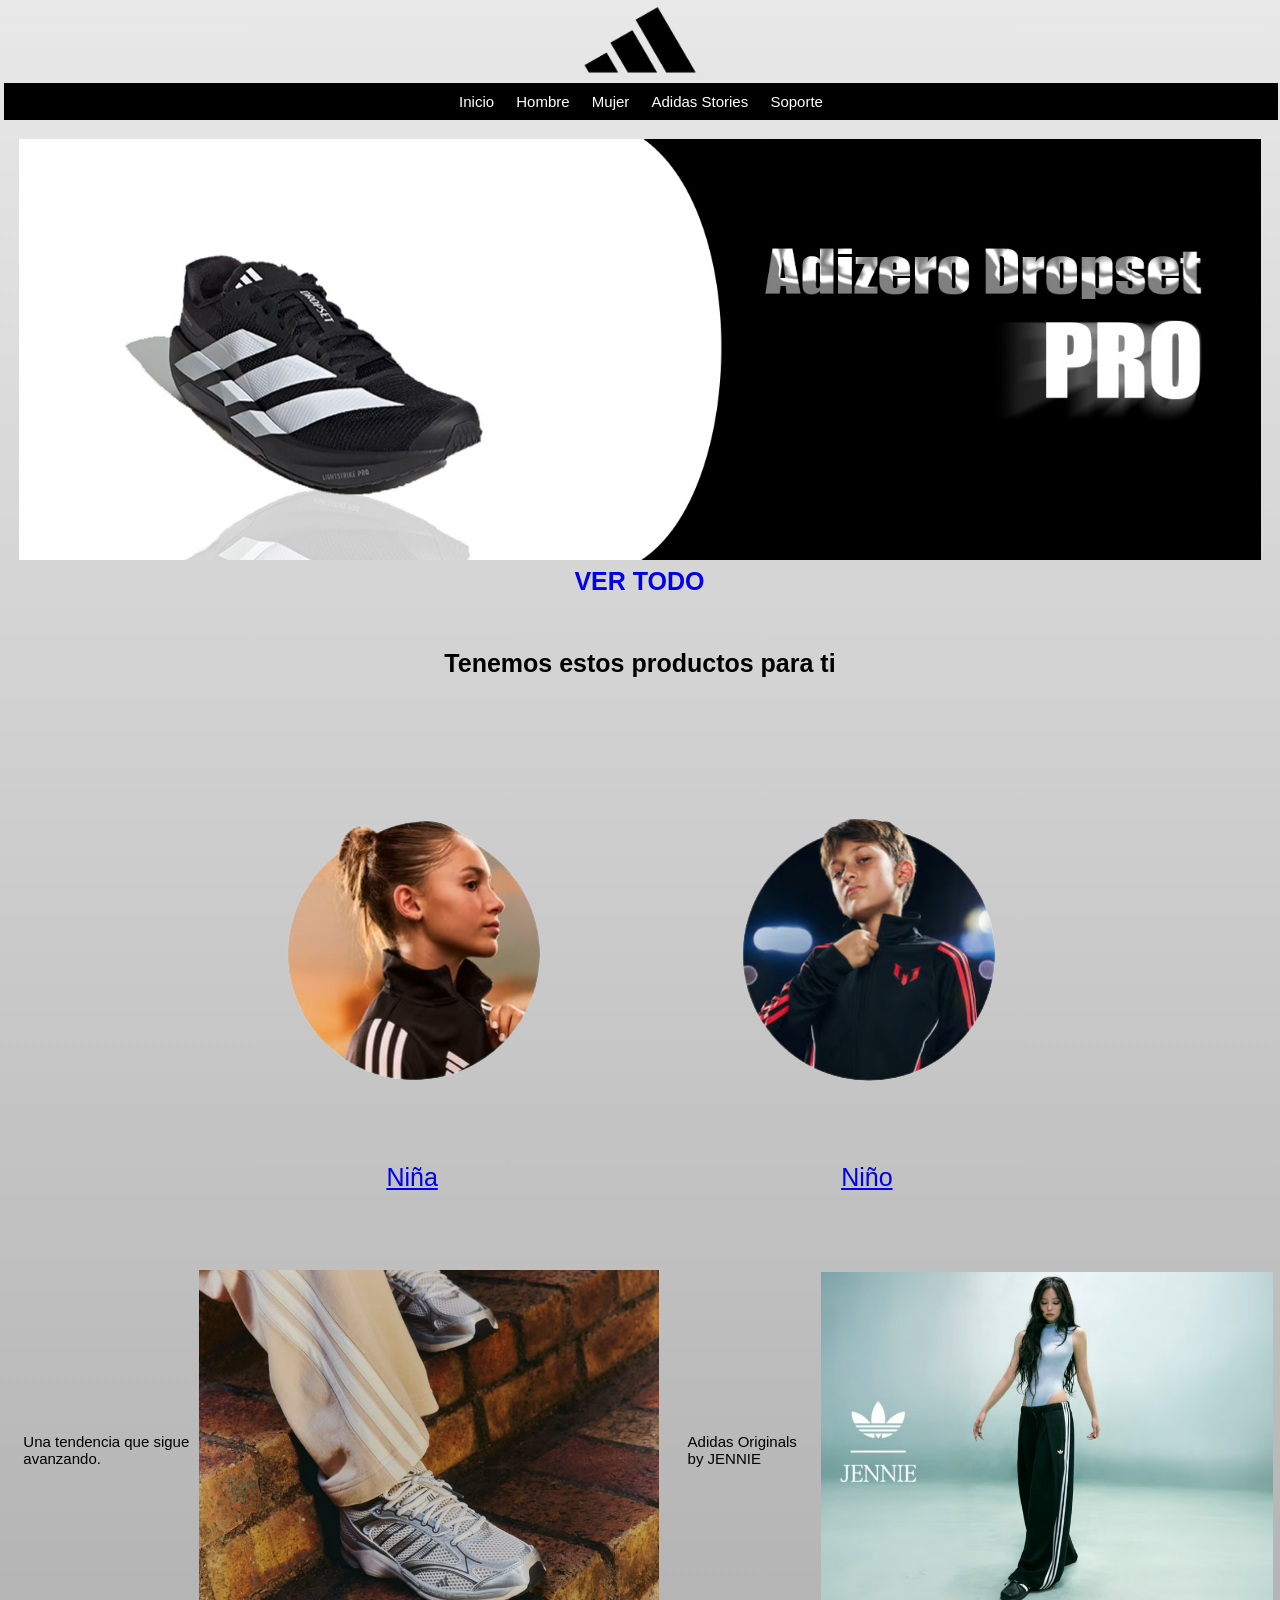
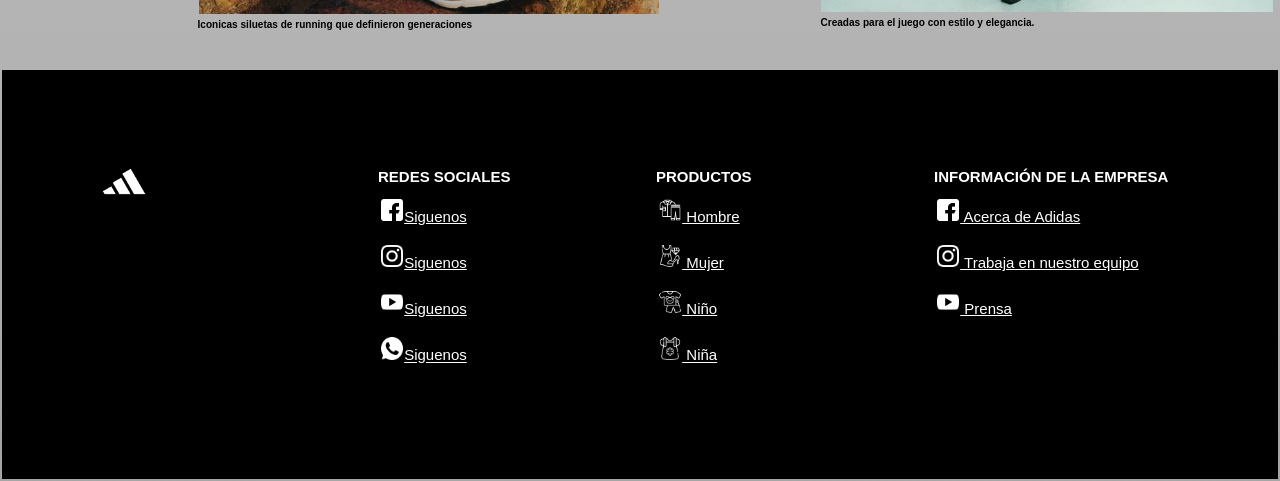
<file: index.html>
<!DOCTYPE html>
<html lang="en">
<head>
    <meta charset="UTF-8">
    <meta name="viewport" content="width=device-width, initial-scale=1.0">
    <title>ADIDAS PRODUCTO HOMBRE</title>
    <link rel="shortcut icon" href="imagenes/footer.png">
    <link rel="stylesheet" href="CSS/estilo-web.css">
    <link rel="stylesheet" href="CSS-Footer/Estilo-Footer.css">
     <link rel="stylesheet" href="CSS/estilo-stories.css">
</head>
<body>
    <header>
        <center><a href="index.html"><img src="imagenes/Adidas-Logo.png" width="10%"></a></center>
    </header>
    <nav>
        <h3>&nbsp;<menu></menu></h3>
        <ul><center>
            <a href="index.html"><li>Inicio</li></a>
            <a href="Hombre.html"><li>Hombre</li></a>
            <a href="Mujer.html"><li>Mujer</li></a>
             <a href="Adidas Stories.html"><li>Adidas Stories</li></a>
            <a href="#"><li>Soporte</li></a>
        </center>
        </ul>
    </nav>
    <section>
        <CENTER>
        <img src="imagenes/BANNERO01.jpg" width="100%">
        <a href="https://www.adidas.pe/adizero_evo_sl" style="text-decoration: none;"
        target="_blank" style="text-decoration: none;">
            <B>VER TODO</B>
        </a>
        </CENTER>
    </section>
    <br>
    <br>
    <center>
        <article>
            <h2>Tenemos estos productos para ti</h2>
        </article>
    </center>
    <br><br>
    <section>
        <ul>
            <li><a href="#"><img src="imagenes/nina.png" width="100%"><br>Niña</a></li>
            <li><a href="#"><img src="imagenes/nino.png" width="100%"><br>Niño</a></li>
        </ul>
    </section>
    <br><br>
    <center>
        <table>
            <tr>
                <td>&nbsp;</td>
                <td>&nbsp;</td>
                <td>Una tendencia que sigue avanzando.</td>
                <td>
                    <a href="#"><img src="imagenes/1.jpeg" width="100%"></a>
                    <h6>Iconicas siluetas de running que definieron generaciones</h6>
                </td>
                <td>&nbsp;</td>
                <td>&nbsp;</td>
                <td>&nbsp;</td>
                <td>Adidas Originals by JENNIE</td>
                <td><a href="#"><img src="imagenes/2.jpeg" width="100%"></a>
                <h6>Creadas para el juego con estilo y elegancia.</h6></td>
            </tr>
        </table>
    </center>
    <br>
    <br>
    <footer class="footer">
    <div class="container">
    <div class="footer-row">
    <div class="footer-link">
        <img src="imagenes/Adidas-Logo blanco.png" width="20%">
    </div>
    <div class="footer-link">
        <h4>REDES SOCIALES</h4>
    <ul>
            <li><a href="https://www.facebook.com/" target="_blank">
                <img src="imagenes/facebook blanco.png" width="10%">Siguenos
            </a></li>
            <li><a href="https://www.instagram.com/" target="_blank">
                <img src="imagenes/instragram blanco.png" width="10%">Siguenos
            </a></li>
            <li><a href="https://www.youtube.com/" target="_blank">
                <img src="imagenes/youtube blanco.png" width="10%">Siguenos
            </a></li>
            <li><a href="https://web.whatsapp.com/" target="_blank">
                <img src="imagenes/whatsapp blanco.png" width="10%">Siguenos
            </a></li>
 </ul>
    </div>
<div class="footer-link">
    <h4>PRODUCTOS</h4>
    <ul>
        <li>
            <a href="https://www.facebook.com/" target="_blank">
                <img src="imagenes/hombre blanco.png" width="10%"> Hombre
            </a>
        </li>
        <li>
            <a href="https://www.instagram.com/" target="_blank">
                <img src="imagenes/mujer blanco.png" width="10%"> Mujer
            </a>
        </li>
        <li>
            <a href="https://www.youtube.com/" target="_blank">
                <img src="imagenes/niño blanco.png" width="10%"> Niño
            </a>
        </li>
        <li>
            <a href="https://web.whatsapp.com/" target="_blank">
                <img src="imagenes/niña blanco.png" width="10%"> Niña
            </a>
        </li>
    </ul>
</div>

<div class="footer-link">
    <h4>INFORMACIÓN DE LA EMPRESA</h4>
    <ul>
        <li>
            <a href="https://www.facebook.com/" target="_blank">
                <img src="imagenes/facebook blanco.png" width="10%"> Acerca de Adidas
            </a>
        </li>
        <li>
            <a href="https://www.instagram.com/" target="_blank">
                <img src="imagenes/instragram blanco.png" width="10%"> Trabaja en nuestro equipo
            </a>
        </li>
        <li>
            <a href="https://www.youtube.com/" target="_blank">
                <img src="imagenes/youtube blanco.png" width="10%"> Prensa
            </a>
        </li>
    </ul>
</div></td>




            </div>
        </div>
    </footer>
</body>
</html>
</file>
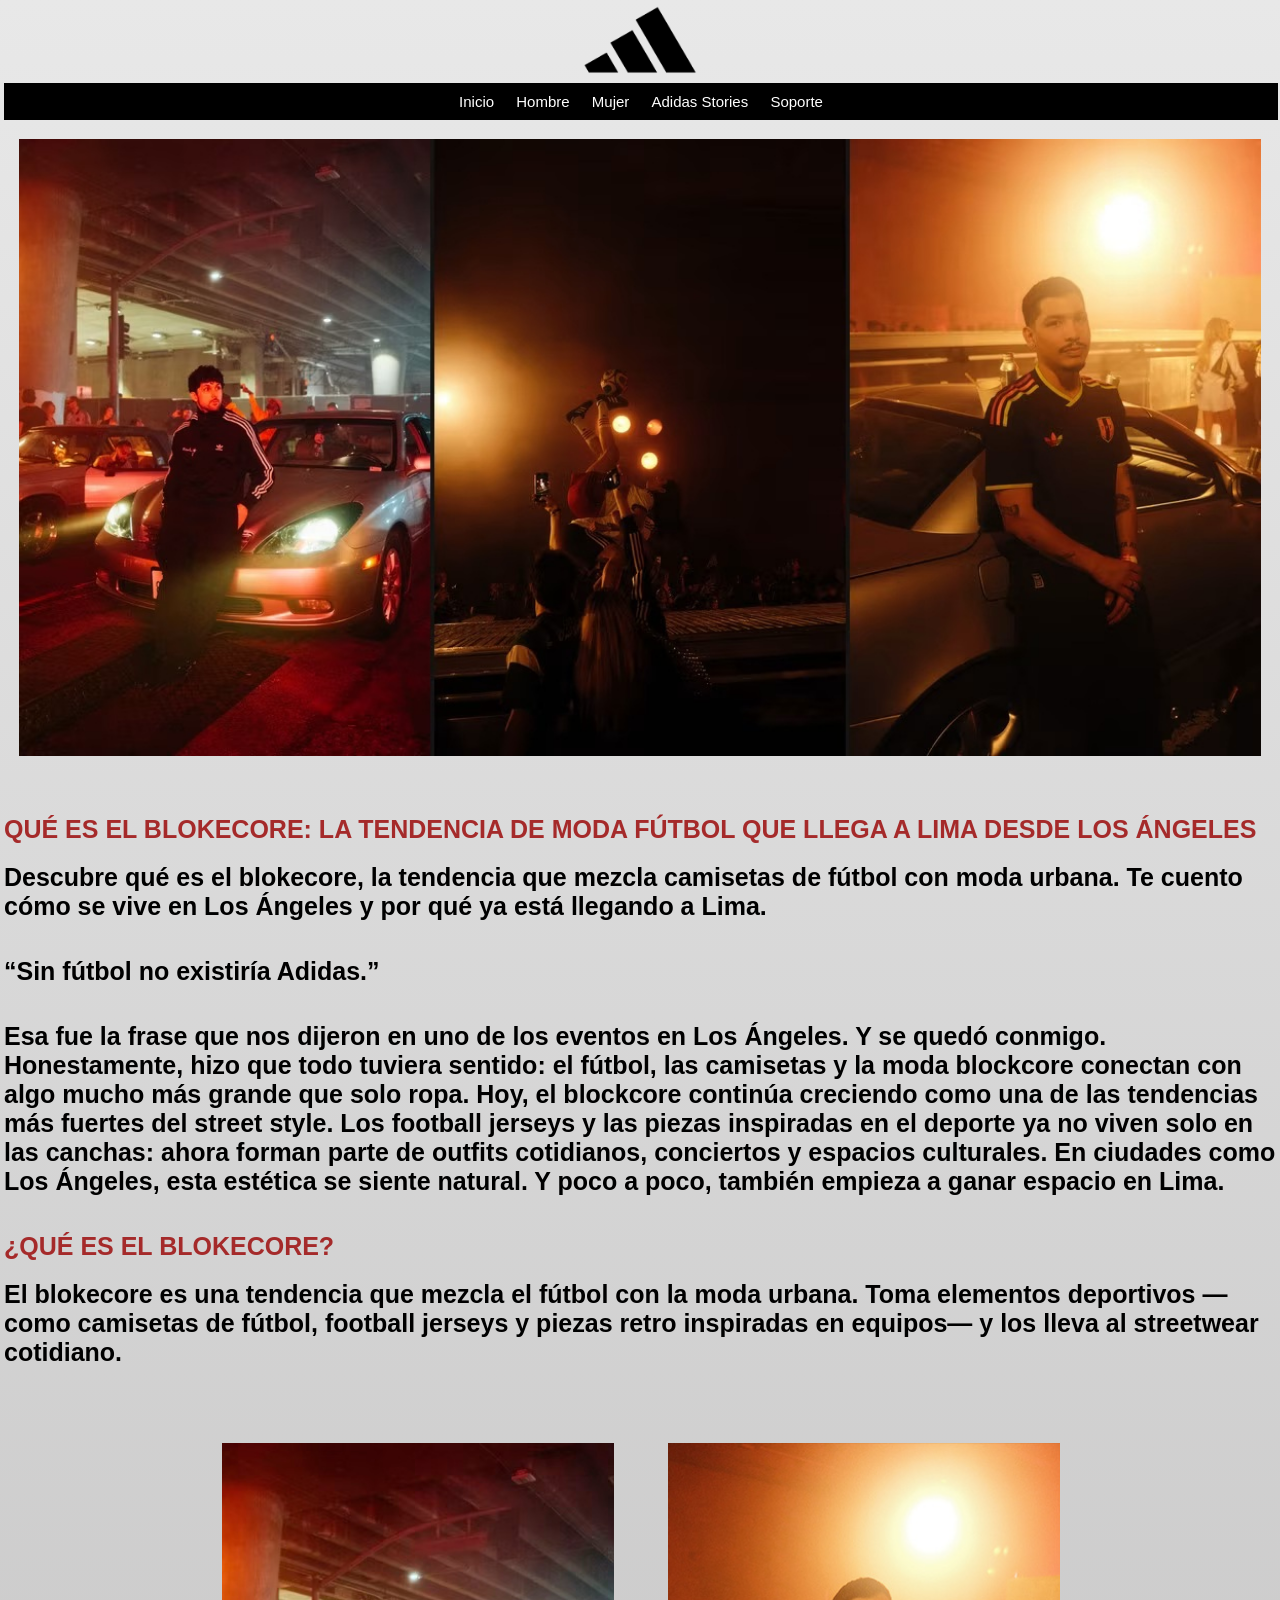
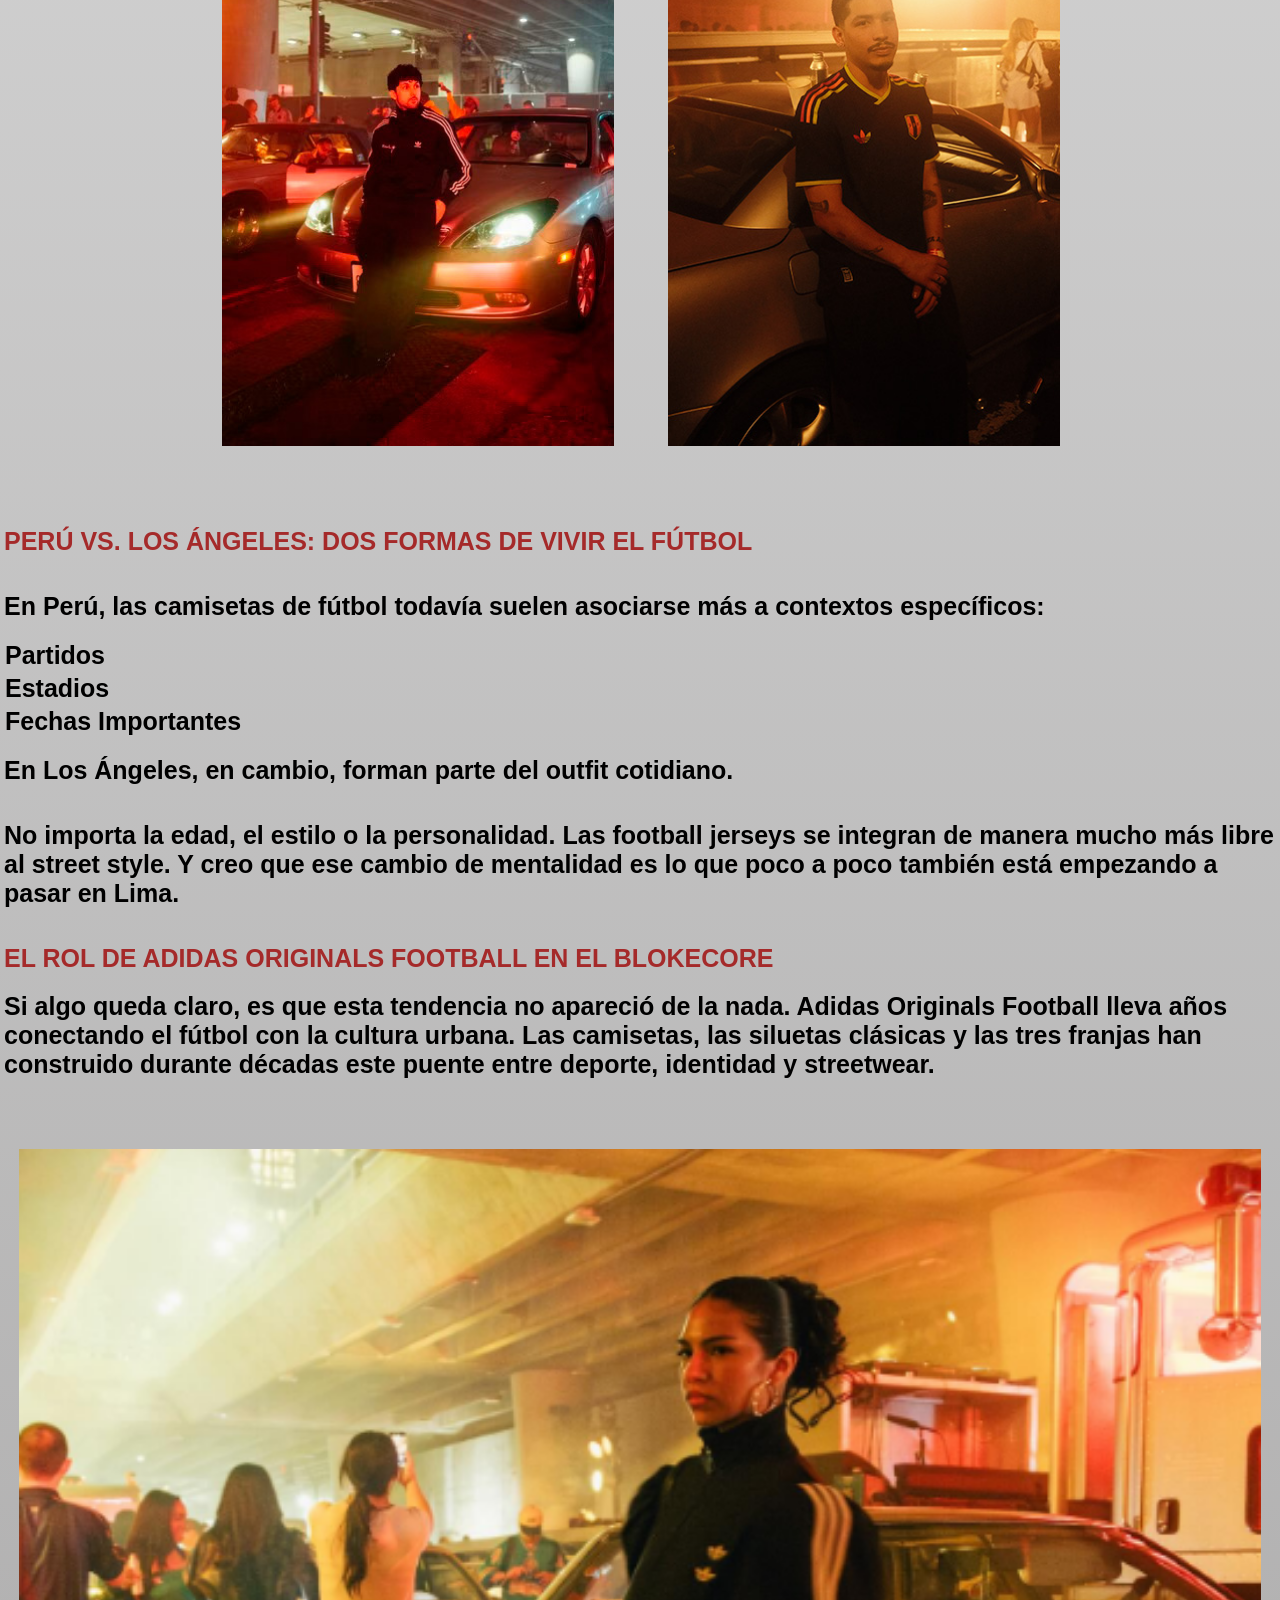
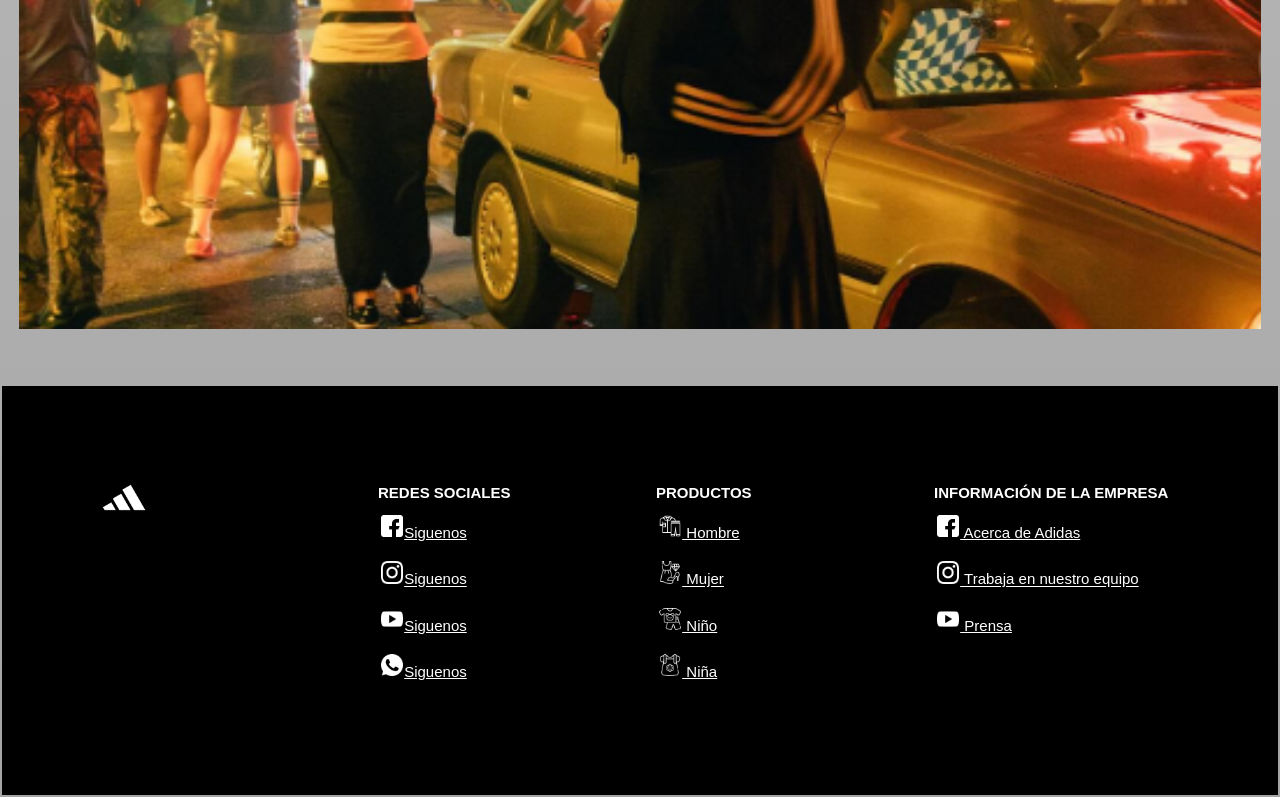
<file: Adidas Stories.html>
<!DOCTYPE html>
<html lang="en">
<head>
    <meta charset="UTF-8">
    <meta name="viewport" content="width=device-width, initial-scale=1.0">
    <title>ADIDAS PRODUCTO HOMBRE</title>
    <link rel="shortcut icon" href="imagenes/footer.png">
    <link rel="stylesheet" href="CSS/estilo-web.css">
    <link rel="stylesheet" href="CSS-Footer/Estilo-Footer.css">
    <link rel="stylesheet" href="CSS/estilo-stories.css">
</head>
<body>
    <header>
        <center><a href="index.html"><img src="imagenes/Adidas-Logo.png" width="10%"></a></center>
    </header>
    <nav>
        <h3>&nbsp;<menu></menu></h3>
        <ul><center>
            <a href="index.html"><li>Inicio</li></a>
            <a href="Hombre.html"><li>Hombre</li></a>
            <a href="Mujer.html"><li>Mujer</li></a>
             <a href="Adidas Stories.html"><li>Adidas Stories</li></a>
            <a href="#"><li>Soporte</li></a>
        </center>
        </ul>
    </nav>
    <section>
        <CENTER>
        <img src="imagenes stories/BANNER-1.jpg" width="100%">
        <a href="https://www.adidas.pe/adizero_evo_sl" style="text-decoration: none;"
        target="_blank" style="text-decoration: none;">
        </a>
        </CENTER>
    </section>
    <br>
    <br>
        <article>
            <h1>QUÉ ES EL BLOKECORE: LA TENDENCIA DE MODA FÚTBOL QUE LLEGA A LIMA DESDE LOS ÁNGELES</h1>
            <br>
            <h2>Descubre qué es el blokecore, la tendencia que mezcla camisetas de fútbol con moda urbana. Te cuento cómo se vive en Los Ángeles y por qué ya está llegando a Lima.</h2>
            <br>
            <br>
            <h2>“Sin fútbol no existiría Adidas.”</h2>
            <br>
            <br>
            <h2>Esa fue la frase que nos dijeron en uno de los eventos en Los Ángeles. Y se quedó conmigo.

Honestamente, hizo que todo tuviera sentido: el fútbol, las camisetas y la moda blockcore conectan con algo mucho más grande que solo ropa.

Hoy, el blockcore continúa creciendo como una de las tendencias más fuertes del street style. Los football jerseys y las piezas inspiradas en el deporte ya no viven solo en las canchas: ahora forman parte de outfits cotidianos, conciertos y espacios culturales.

En ciudades como Los Ángeles, esta estética se siente natural. Y poco a poco, también empieza a ganar espacio en Lima.</h2>
         <br>
         <br>
         <h1>¿QUÉ ES EL BLOKECORE?</h1>
         <br>
         <h2>El blokecore es una tendencia que mezcla el fútbol con la moda urbana. Toma elementos deportivos —como camisetas de fútbol, football jerseys y piezas retro inspiradas en equipos— y los lleva al streetwear cotidiano.</h2>
        </article>
    <br><br>
    <section>
        <ul>
            <li><a href="#"><img src="imagenes stories/IMAGEN - 11.jpg" width="100%"></a></li>
            <li><a href="#"><img src="imagenes stories/IMAGEN - 22.jpg" width="100%"></a></li>
        </ul>
    </section>
    <br>
    <br>
        <article>
            <h1>PERÚ VS. LOS ÁNGELES: DOS FORMAS DE VIVIR EL FÚTBOL</h1>
            <br>
            <br>
            <h2>En Perú, las camisetas de fútbol todavía suelen asociarse más a contextos específicos:</h2>
            <br>
            <li><h2>Partidos</h2></li>
            <li><h2>Estadios</h2></li>
            <li><h2>Fechas Importantes</h2></li>
            <br>
            <h2>En Los Ángeles, en cambio, forman parte del outfit cotidiano.</h2>
            <br>
            <br>
            <h2>No importa la edad, el estilo o la personalidad. Las football jerseys se integran de manera mucho más libre al street style.
                Y creo que ese cambio de mentalidad es lo que poco a poco también está empezando a pasar en Lima.</h2>
            <br>
            <br>
            <h1>EL ROL DE ADIDAS ORIGINALS FOOTBALL EN EL BLOKECORE</h1>
            <br>
            <h2>Si algo queda claro, es que esta tendencia no apareció de la nada.
                Adidas Originals Football lleva años conectando el fútbol con la cultura urbana. Las camisetas, las siluetas clásicas y las tres franjas han construido durante décadas este puente entre deporte, identidad y streetwear.</h2>
                <br>

        </article>
    <br>
    <br>
    <section>
        <CENTER>
        <img src="imagenes stories/IMAGEN-33.png" width="100%">
        <a href="https://www.adidas.pe/adizero_evo_sl" style="text-decoration: none;"
        target="_blank" style="text-decoration: none;">
        </a>
        </CENTER>
    </section>
    <br>
    <br>
    <footer class="footer">
    <div class="container">
    <div class="footer-row">
    <div class="footer-link">
        <img src="imagenes/Adidas-Logo blanco.png" width="20%">
    </div>
    <div class="footer-link">
        <h4>REDES SOCIALES</h4>
    <ul>
            <li><a href="https://www.facebook.com/" target="_blank">
                <img src="imagenes/facebook blanco.png" width="10%">Siguenos
            </a></li>
            <li><a href="https://www.instagram.com/" target="_blank">
                <img src="imagenes/instragram blanco.png" width="10%">Siguenos
            </a></li>
            <li><a href="https://www.youtube.com/" target="_blank">
                <img src="imagenes/youtube blanco.png" width="10%">Siguenos
            </a></li>
            <li><a href="https://web.whatsapp.com/" target="_blank">
                <img src="imagenes/whatsapp blanco.png" width="10%">Siguenos
            </a></li>
 </ul>
    </div>
<div class="footer-link">
    <h4>PRODUCTOS</h4>
    <ul>
        <li>
            <a href="https://www.facebook.com/" target="_blank">
                <img src="imagenes/hombre blanco.png" width="10%"> Hombre
            </a>
        </li>
        <li>
            <a href="https://www.instagram.com/" target="_blank">
                <img src="imagenes/mujer blanco.png" width="10%"> Mujer
            </a>
        </li>
        <li>
            <a href="https://www.youtube.com/" target="_blank">
                <img src="imagenes/niño blanco.png" width="10%"> Niño
            </a>
        </li>
        <li>
            <a href="https://web.whatsapp.com/" target="_blank">
                <img src="imagenes/niña blanco.png" width="10%"> Niña
            </a>
        </li>
    </ul>
</div>

<div class="footer-link">
    <h4>INFORMACIÓN DE LA EMPRESA</h4>
    <ul>
        <li>
            <a href="https://www.facebook.com/" target="_blank">
                <img src="imagenes/facebook blanco.png" width="10%"> Acerca de Adidas
            </a>
        </li>
        <li>
            <a href="https://www.instagram.com/" target="_blank">
                <img src="imagenes/instragram blanco.png" width="10%"> Trabaja en nuestro equipo
            </a>
        </li>
        <li>
            <a href="https://www.youtube.com/" target="_blank">
                <img src="imagenes/youtube blanco.png" width="10%"> Prensa
            </a>
        </li>
    </ul>
</div>
            </td>



            </div>
        </div>
    </footer>
</body>
</html>
</file>
<file: CSS/estilo-web.css>
*{
    margin: 0px;
    padding: 1px;
}

body{

  font-family: sans-serif;

  font-size: 15px;

  background: linear-gradient(rgb(232, 232, 232),

  rgb(166, 165, 165));

}

h3{

display: none;

}

nav{

align-items: center;

margin: 1px;

width: 100%;

}

nav ul li{

  display: inline-block;

  padding: 8px;

  color: white;

  background: black;

}

nav ul{

  list-style: none;

  background: black;

}

nav ul li:hover{

  font-family: Arial, Helvetica, sans-serif;

  display: inline-block;

  padding: 4px;

  background: white;

  color: black;

}

section{

  background: none;

font-family: Impact, Haettenschweiler, 'Arial Narrow Bold', sans-serif;

margin: auto;

width: auto;

align-items: center;

color: white;

font-size: 25px;

padding: 15px;

}

h2{

  font-size: 25px;

  color: black;

  font-family: none;

}

h2:hover{

  padding: 2px;

  color: red;

}

section{

  width: 100%;

  margin: auto;

  text-align: center;

}

section ul{

  width: 100%;

  list-style: none;

}

section ul li{

  text-align: center;

  font-family: sans-serif;

  color: aqua;

  background-color: white;

  display: inline-block;

  padding: 1.8%;



}

section ul li{

  background: none;

  border-radius: 5px;

  -moz-border-radius: 35px;

  -webkit-border-radius: 35px;

}

table tr td a img:hover{

  max-width: 100%;

  background-color: transparent;

}

section ul li a img:hover{

  background-color: rgb(5, 5, 5);

  border-radius: 5px;

  -moz-border-radius: 35px;

  -webkit-border-radius: 35px;

}
</file>
<file: CSS-Footer/Estilo-Footer.css>
*{
    margin: 0px;
    padding: 0PX;
    box-sizing: border-box;
    list-style: none;
}
.container{
    max-width: 1700px;
    margin: 0px;
}
.footer{
    background-color: black;
    padding: 80px;
}
.footer-row{
    display: flex;
    flex-wrap: wrap;
}
.footer-link{
    width: 25%;
    padding: 15px;
}
.footer-link h4{
    font-size: 15px;
    font-family: sans-serif;
    color: white;
    border-bottom: 2px;
    display: inline-block;
    padding-bottom: 10px;
}
.footer-link ul li a{
    font-size: 15px;
    color: white;
    display: block;
    margin-bottom: 15px;
    transition: all.3s ease;
}
.footer-link ul li a:hover{
    color: yellow;
    padding-left: 15px;
}
@media (max-width:950px){
    .footer-row{
        text-align: center;
    }
    .footer-link{
        width: 100%;
        margin-bottom: 29px;
    }
}
</file>
<file: CSS/estilo-stories.css>
*{
    margin: 0px;
    padding: 1px;
}

body{

  font-family: sans-serif;

  font-size: 15px;

  background: linear-gradient(rgb(232, 232, 232),

  rgb(166, 165, 165));

}

h3{

display: none;

}

nav{

align-items: center;

margin: 1px;

width: 100%;

}

nav ul li{

  display: inline-block;

  padding: 8px;

  color: white;

  background: black;

}

nav ul{

  list-style: none;

  background: black;

}

nav ul li:hover{

  font-family: Arial, Helvetica, sans-serif;

  display: inline-block;

  padding: 4px;

  background: white;

  color: black;

}

section{

  background: none;

font-family: Impact, Haettenschweiler, 'Arial Narrow Bold', sans-serif;

margin: auto;

width: auto;

align-items: center;

color: white;

font-size: 25px;

padding: 15px;

}

h2{

  font-size: 25px;

  color: black;

  font-family:Arial, Helvetica, sans-serif;

}

h1{

  font-size: 25px;

  color:brown;

  font-family: sans-serif;

}

h2:hover{

  padding: 2px;

  color: red;

}

section{

  width: 100%;

  margin: auto;

  text-align: center;

}

section ul{

  width: 100%;

  list-style: none;

}

section ul li{

  text-align: center;

  font-family: sans-serif;

  color: aqua;

  background-color: white;

  display: inline-block;

  padding: 1.8%;



}

section ul li{

  background: none;

  border-radius: 5px;

  -moz-border-radius: 35px;

  -webkit-border-radius: 35px;

}

table tr td a img:hover{

  max-width: 100%;

  background-color: transparent;

}

section ul li a img:hover{

  background-color: rgb(5, 5, 5);

  border-radius: 5px;

  -moz-border-radius: 35px;

  -webkit-border-radius: 35px;

}
</file>
